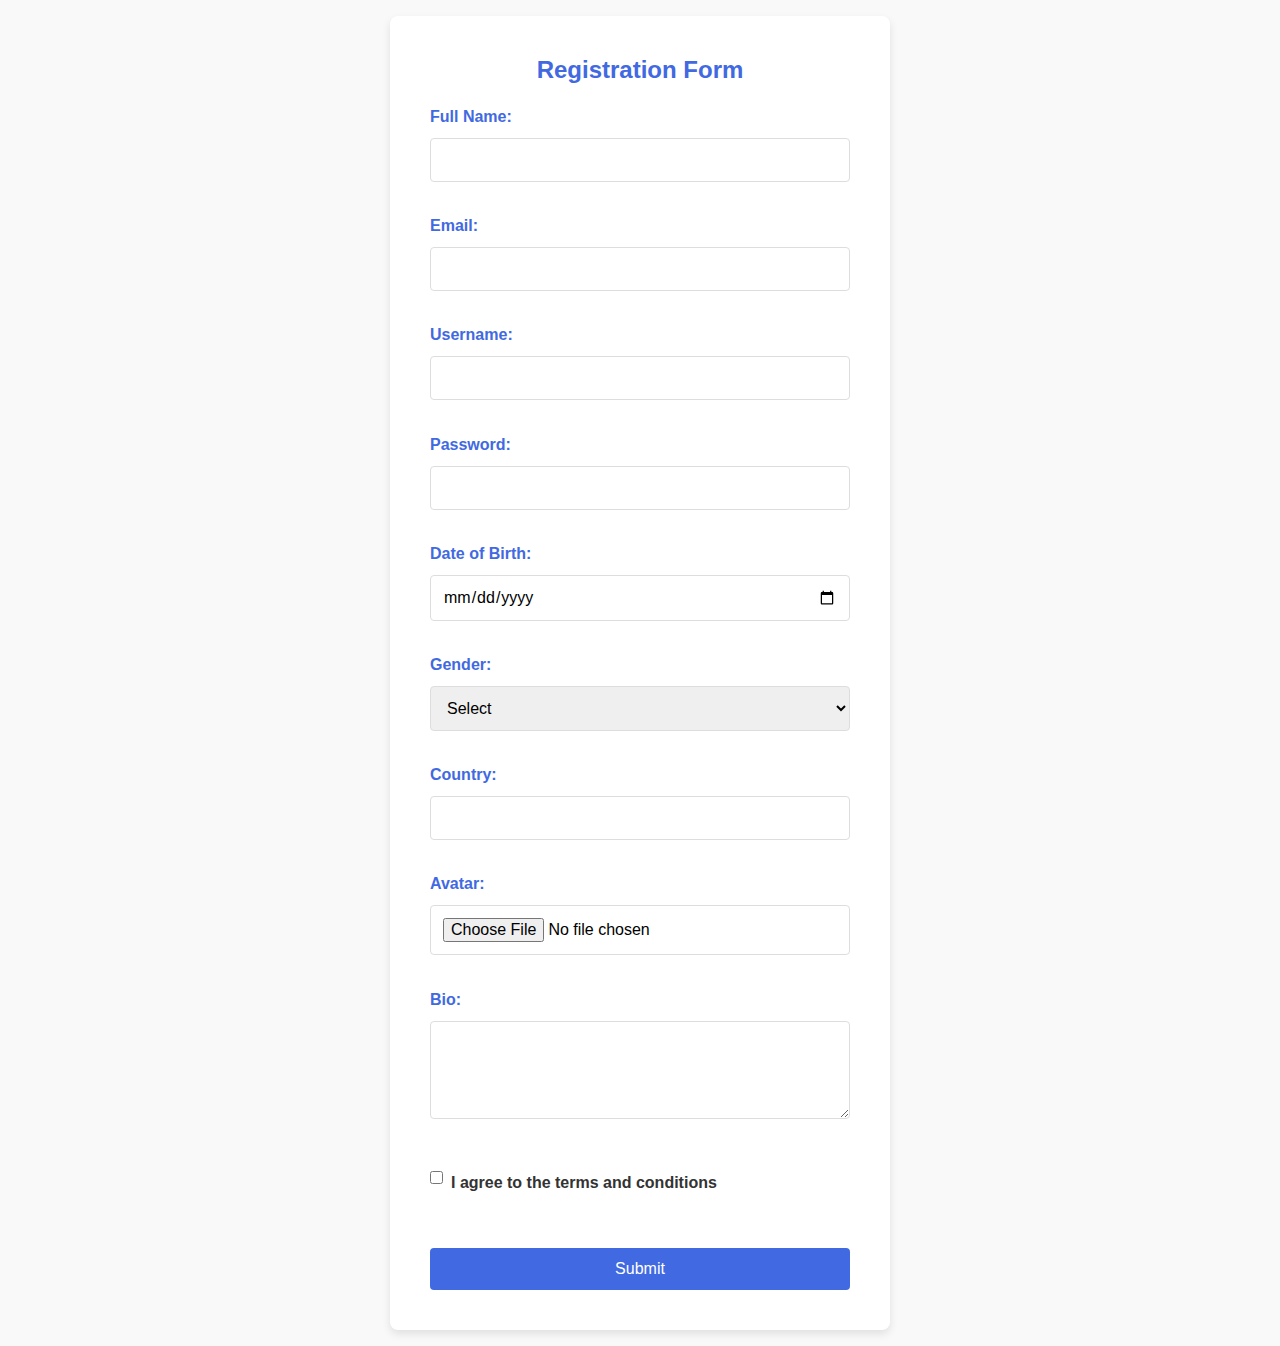
<file: assignments/assignment1/Bonus Assignment-20218004/index.html>
<!DOCTYPE html>
<html lang="en">
<head>
    <meta charset="UTF-8">
    <meta name="viewport" content="width=device-width, initial-scale=1.0">
    <title>Registration Form</title>
    <link rel="stylesheet" href="styles.css">
</head>
<body>
    <div class="form-container">
        <h2>Registration Form</h2>
        <form action="#" method="POST">
            <label for="full-name">Full Name:</label>
            <input type="text" id="full-name" name="full-name" required>

            <label for="email">Email:</label>
            <input type="email" id="email" name="email" required>

            <label for="username">Username:</label>
            <input type="text" id="username" name="username" required>

            <label for="password">Password:</label>
            <input type="password" id="password" name="password" required>

            <label for="dob">Date of Birth:</label>
            <input type="date" id="dob" name="dob" required>

            <label for="gender">Gender:</label>
            <select id="gender" name="gender" required>
                <option value="">Select</option>
                <option value="male">Male</option>
                <option value="female">Female</option>
            </select>

            <label for="country">Country:</label>
            <input type="text" id="country" name="country" required>

            <label for="avatar">Avatar:</label>
            <input type="file" id="avatar" name="avatar" accept="image/*">

            <label for="bio">Bio:</label>
            <textarea id="bio" name="bio" rows="4"></textarea>

            <div class="checkbox-container">
                <input type="checkbox" id="terms" name="terms" required>
                <label for="terms">I agree to the terms and conditions</label>
            </div>

            <button type="submit">Submit</button>
        </form>
    </div>
</body>
</html>
</file>
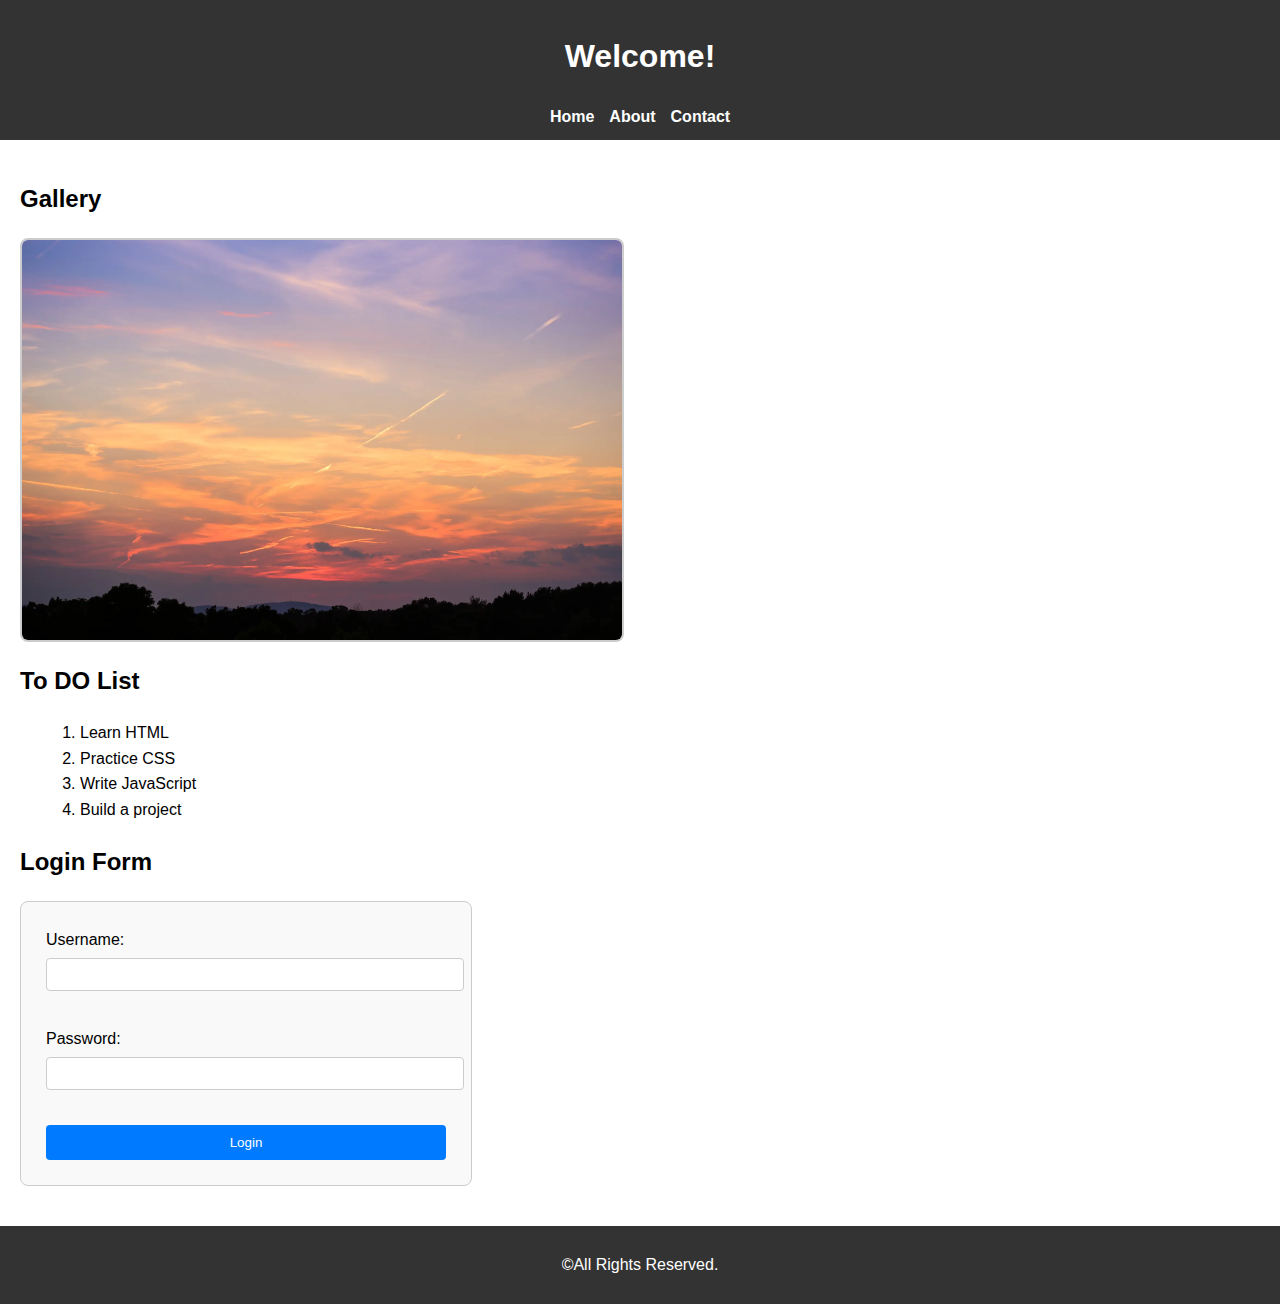
<file: assignments/20218004_S5_RanaSaleh/structure.html>
<!DOCTYPE html>
<html lang="en">
<head>
    <meta charset="UTF-8">
    <meta name="viewport" content="width=device-width, initial-scale=1.0">
    <title>Task</title>
    <link rel="stylesheet" href="style.css">
</head>
<body>
    <header>
        <h1>Welcome!</h1>
        <nav>
            <ul>
                <li><a href="#home">Home</a></li>
                <li><a href="#about">About</a></li>
                <li><a href="#contact">Contact</a></li>
            </ul>
        </nav>
    </header>

    <main>
        <section>
            <h2>Gallery</h2>
            <img src="img.webp" alt="Placeholder Image" width="600" height="400">
        </section>

        <section>
            <h2>To DO List</h2>
            <ol>
                <li>Learn HTML</li>
                <li>Practice CSS</li>
                <li>Write JavaScript</li>
                <li>Build a project</li>
            </ol>
        </section>

        <section>
            <h2>Login Form</h2>
            <form id="loginForm">
                <label for="username">Username:</label>
                <input type="text" id="username" name="username" required><br><br>

                <label for="password">Password:</label>
                <input type="password" id="password" name="password" required><br><br>

                <button type="submit">Login</button>
            </form>
        </section>
    </main>

    <footer>
        <p>&copy;All Rights Reserved.</p>
    </footer>

    <script src="dynamic.js"></script>
</body>
</html>
</file>
<file: assignments/assignment1/Bonus Assignment-20218004/styles.css>
* {
    margin: 0;
    padding: 0;
    box-sizing: border-box;
    font-family: Arial, sans-serif;
}

body {
    background-color: #f9f9f9;
    display: flex;
    justify-content: center;
    align-items: center;
    min-height: 100vh;
    padding: 1rem;
}

.form-container {
    background-color: #ffffff;
    padding: 2.5rem;
    border-radius: 8px;
    box-shadow: 0 4px 8px rgba(0, 0, 0, 0.1);
    max-width: 500px;
    width: 100%;
}

h2 {
    color: #4169e1;
    margin-bottom: 1.5rem;
    text-align: center;
    font-size: 1.5rem;
}

form label {
    color: #4169e1;
    font-weight: bold;
    margin-top: 1.2rem;
    margin-bottom: 0.5rem;
    display: block;
    font-size: 1rem;
}

form input[type="text"],
form input[type="email"],
form input[type="password"],
form input[type="date"],
form input[type="file"],
form select,
form textarea {
    width: 100%;
    padding: 0.75rem;
    margin-top: 0.25rem;
    border: 1px solid #ddd;
    border-radius: 4px;
    font-size: 1rem;
    margin-bottom: 1rem;
}

form textarea {
    resize: vertical;
}

.checkbox-container {
    display: flex;
    align-items: center;
    margin-top: 1rem;
    margin-bottom: 1.5rem;
}

.checkbox-container label {
    margin-left: 0.5rem;
    color: #333;
}

button[type="submit"] {
    background-color: #4169e1;
    color: white;
    border: none;
    padding: 0.75rem 1.5rem;
    font-size: 1rem;
    border-radius: 4px;
    cursor: pointer;
    margin-top: 1.5rem;
    width: 100%;
    transition: background-color 0.3s ease;
}

button[type="submit"]:hover {
    background-color:  #1e90ff ;
}

@media (max-width: 480px) {
    .form-container {
        padding: 1.5rem;
    }

    h2 {
        font-size: 1.4rem;
    }
}
</file>
<file: assignments/20218004_S5_RanaSaleh/style.css>
body {
    font-family: Arial, sans-serif;
    line-height: 1.6;
    margin: 0;
    padding: 0;
}

header, footer {
    background-color: #333;
    color: white;
    text-align: center;
    padding: 10px 0;
}

nav ul {
    list-style: none;
    padding: 0;
    margin: 0;
    display: flex;
    justify-content: center;
    gap: 15px;
}

nav a {
    color: white;
    text-decoration: none;
    font-weight: bold;
}

main {
    padding: 20px;
}

img {
    display: block;
    margin: 20px 0 20px 0;
    border: 2px solid #ccc;
    border-radius: 8px;
}

ol {
    margin-left: 20px;
}

form {
    max-width: 400px;
    margin: 20px 0 20px 0;
    padding: 25px;
    border: 1px solid #ccc;
    border-radius: 8px;
    background-color: #f9f9f9;
    text-align: left;
}

form label {
    display: block;
    margin-bottom: 5px;
}

form input {
    width: 100%;
    padding: 8px;
    margin-bottom: 10px;
    border: 1px solid #ccc;
    border-radius: 4px;
}

button {
    width: 100%;
    padding: 10px;
    background-color: #007BFF;
    color: white;
    border: none;
    border-radius: 4px;
    cursor: pointer;
}

button:hover {
    background-color: #0056b3;
}
</file>
